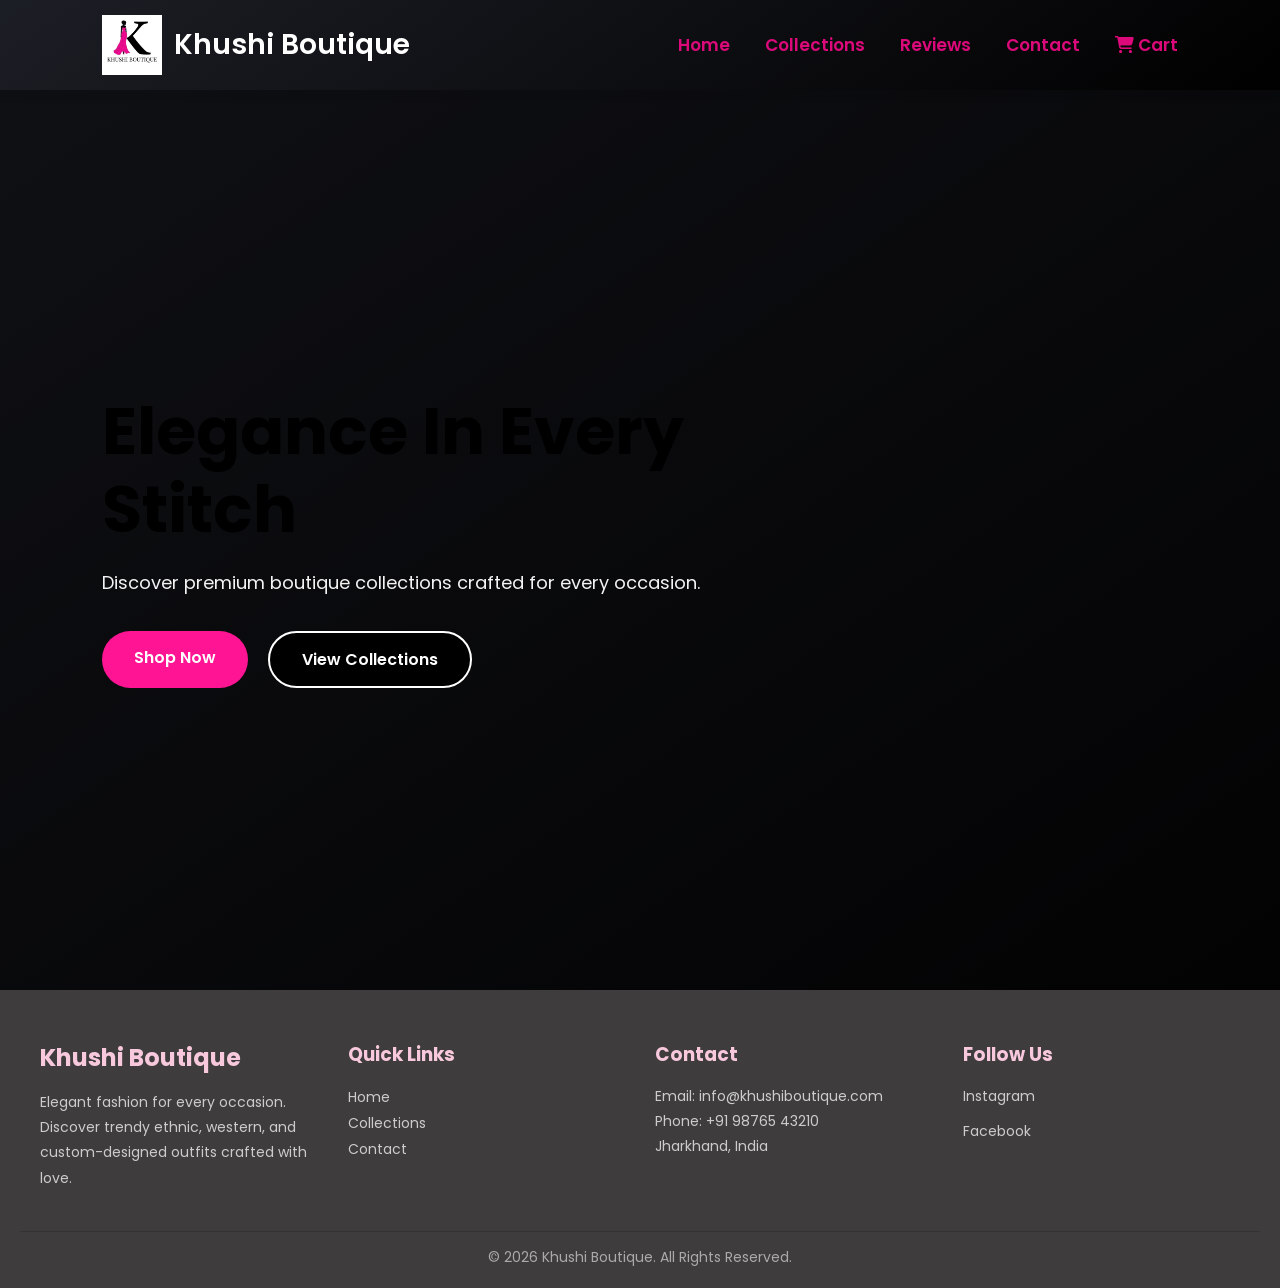
<file: index.html>
<!DOCTYPE html>
<html lang="en">
<head>
    <meta charset="UTF-8" />
    <meta name="viewport" content="width=device-width, initial-scale=1.0"/>
    <title>Khushi Boutique</title>
    <link rel="stylesheet" href="style.css">
    <link rel="stylesheet"
    href="https://cdnjs.cloudflare.com/ajax/libs/font-awesome/6.5.1/css/all.min.css"/>
</head>
<body>
    <header class="navbar">
        <div class="logo-section">
            <img src="images/k-logo.jpeg" alt="Khushi Boutique Logo">
            <h2>Khushi Boutique</h2>
        </div>
        <nav>
            <ul class="nav-links">
                <li><a href="index.html#">Home</a></li>
                <li><a href="collection.html">Collections</a></li>
                <li><a href="review.html">Reviews</a></li>
                <li><a href="contact.html">Contact</a></li>
                <li>
                    <a href="cart.html">
                        <i class="fa-solid fa-cart-shopping"></i> Cart
                    </a>
                </li>
            </ul>
        </nav>
    </header>
    <section class="hero">
        <div class="overlay"></div>
        <div class="hero-content">
            <h1>Elegance In Every Stitch</h1>
            <p>
                Discover premium boutique collections crafted for every occasion.
            </p>
            <div class="hero-buttons">
                <a href="cart.html" class="btn pink-btn">Shop Now</a>
                <a href="collection.html" class="btn black-btn">View Collections</a>
            </div>
        </div>
    </section>
    <footer class="footer">
  <div class="footer-container">
    <div class="footer-section">
      <h2>Khushi Boutique</h2>
      <p>
        Elegant fashion for every occasion. Discover trendy ethnic,
        western, and custom-designed outfits crafted with love.
      </p>
    </div>
    <div class="footer-section">
      <h3>Quick Links</h3>
      <ul>
        <li><a href="home.html">Home</a></li>
        <li><a href="collections.html">Collections</a></li>
        <li><a href="contact.html">Contact</a></li>
      </ul>
    </div>
    <div class="footer-section">
      <h3>Contact</h3>
      <p>Email: info@khushiboutique.com</p>
      <p>Phone: +91 98765 43210</p>
      <p>Jharkhand, India</p>
    </div>
    <div class="footer-section">
      <h3>Follow Us</h3>
      <div class="social-icons">
        <a href="#">Instagram</a>
        <a href="#">Facebook</a>
      </div>
    </div>

  </div>

  <div class="footer-bottom">
    <p>© 2026 Khushi Boutique. All Rights Reserved.</p>
  </div>
</footer>
</body>
</html>
</file>
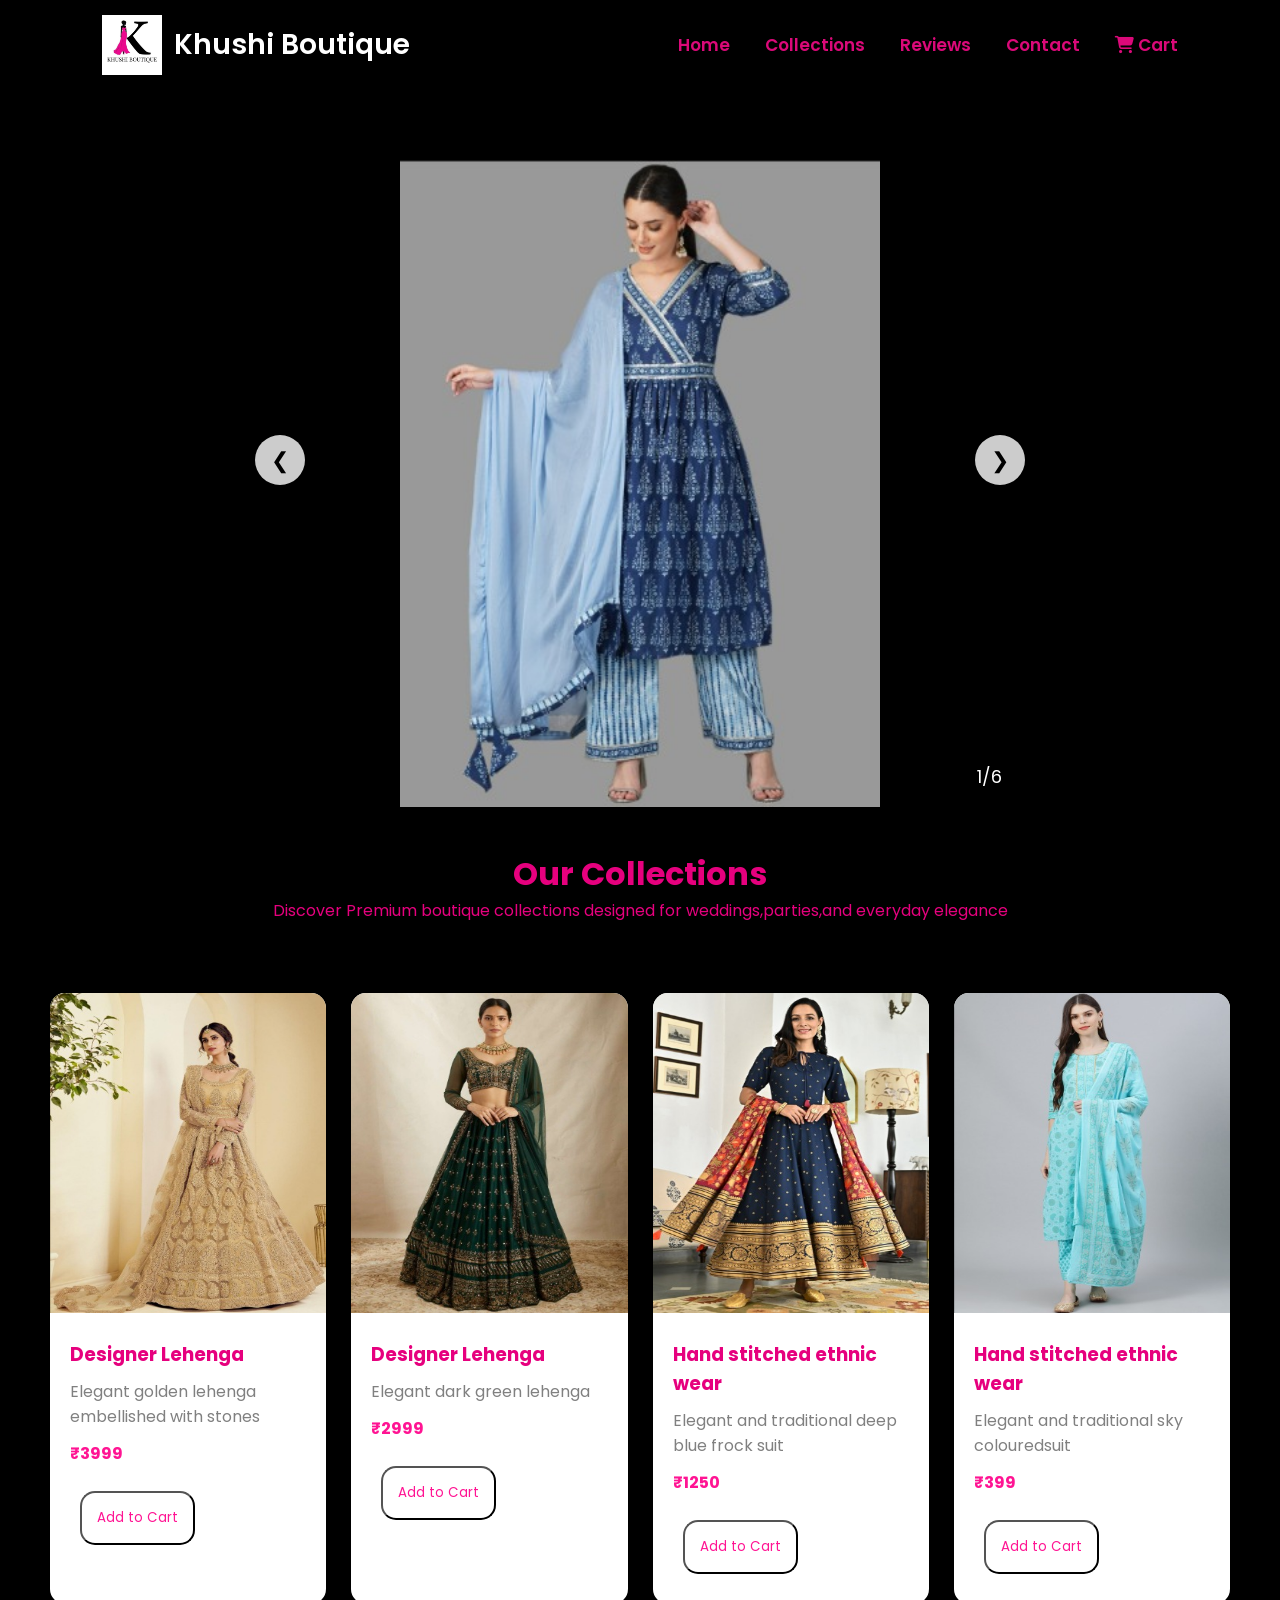
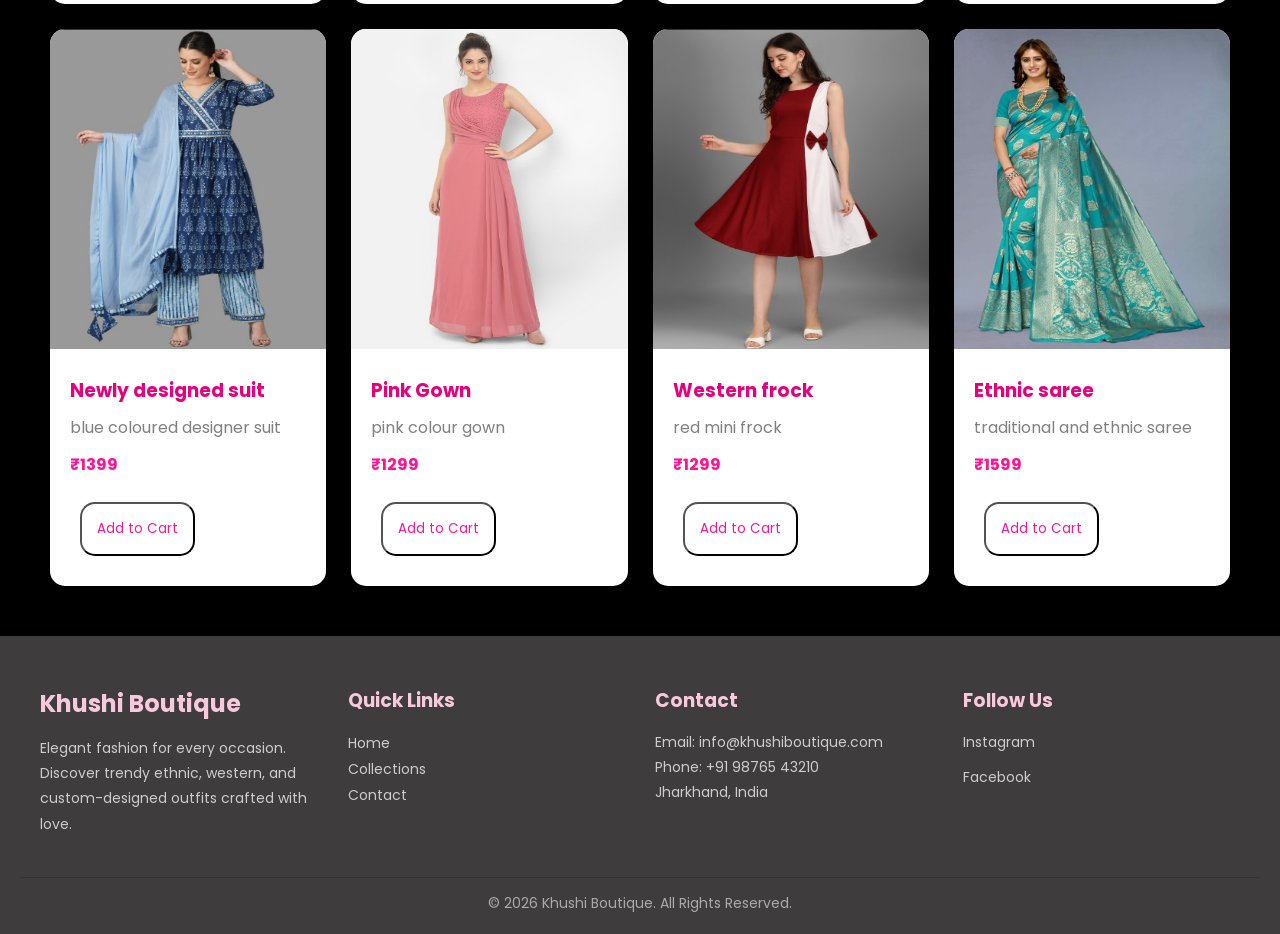
<file: collection.html>
<!DOCTYPE html>
<html lang="en">
<head>
    <meta charset="UTF-8">
    <meta name="viewport" content="width=device-width, initial-scale=1.0">
    <title>collections</title>
    <link rel="stylesheet"
    href="https://cdnjs.cloudflare.com/ajax/libs/font-awesome/6.5.1/css/all.min.css"/>
</head>
<body>
    <header class="navbar">
        <div class="logo-section">
            <img src="images/k-logo.jpeg" alt="Khushi Boutique Logo">
            <h2>Khushi Boutique</h2>
        </div>
        <nav>
            <ul class="nav-links">
                <li><a href="index.html">Home</a></li>
                <li><a href="collection.html">Collections</a></li>
                <li><a href="review.html">Reviews</a></li>
                <li><a href="contact.html">Contact</a></li>
                <li>
                    <a href="cart.html">
                        <i class="fa-solid fa-cart-shopping"></i> Cart
                    </a>
                </li>
            </ul>
        </nav>
    </header>
    <section class="collection-slider">
    <div class="slider">
        <div class="slide active">
            <img src="images/b-saree.jpeg">
        </div>
        <div class="slide">
            <img src="images/g-saree.jpeg">
        </div>
        <div class="slide">
            <img src="images/s-saree.jpeg">
        </div>
        <div class="slide">
            <img src="images/s2-saree.jpeg">
        </div>
        <div class="slide">
            <img src="images/s-suit.jpeg">
        </div>
        <div class="slide">
            <img src="images/g-lehenga.jpeg">
        </div>
        <div class="slide-number">
            <span id="current">1</span>/6
        </div>
        <button class="prev" onclick="prevSlide()">❮</button>
        <button class="next" onclick="nextSlide()">❯</button>
    </div>
</section>
<script>
    let slides = document.querySelectorAll(".slide");
let currentSlide = 0;
let currentNumber = document.getElementById("current");
function showSlide(index){
    slides.forEach((slide)=>{
        slide.classList.remove("active");
    });
    slides[index].classList.add("active");
    currentNumber.innerText = index + 1;
}
function nextSlide(){
    currentSlide++;
    if(currentSlide >= slides.length){
        currentSlide = 0;
    }
    showSlide(currentSlide);
}
function prevSlide(){
    currentSlide--;
    if(currentSlide < 0){
        currentSlide = slides.length - 1;
    }
    showSlide(currentSlide);
}
</script>
<div class="collections-text">
    <h1>Our Collections</h1>
    <p>Discover Premium boutique collections designed for weddings,parties,and everyday elegance</p>
</div>
<div class="product-container">
      <div class="product-card">
        <img src="images/gol-lehenga.jpeg">
        <div class="product-content">
            <h3>Designer Lehenga</h3>
            <p>Elegant golden lehenga embellished with stones</p>
            <h4> &#8377;3999</h4>
            <button class="cart-button">Add to Cart</button>
        </div>  
    </div>
    <div class="product-card">
        <img src="images/g-lehenga.jpeg">
        <div class="product-content">
            <h3>Designer Lehenga</h3>
            <p>Elegant dark green lehenga</p>
            <h4> &#8377;2999</h4>
            <button class="cart-button">Add to Cart</button>
        </div>
    </div>
    <div class="product-card">
        <img src="images/blue-dress.jpeg">
        <div class="product-content">
            <h3>Hand stitched ethnic wear</h3>
            <p>Elegant and traditional deep blue frock suit</p>
            <h4> &#8377;1250</h4>
            <button class="cart-button">Add to Cart</button>
        </div>
    </div>
    <div class="product-card">
        <img src="images/s-suit.jpeg">
        <div class="product-content">
            <h3>Hand stitched ethnic wear</h3>
            <p>Elegant and traditional sky colouredsuit</p>
            <h4> &#8377;399</h4>
            <button class="cart-button">Add to Cart</button>
        </div>
    </div>
    <div class="product-card">
        <img src="images/b-saree.jpeg">
        <div class="product-content">
            <h3>Newly designed suit</h3>
            <p>blue coloured designer suit</p>
            <h4> &#8377;1399</h4>
            <button class="cart-button">Add to Cart</button>
        </div>
    </div>
    <div class="product-card">
        <img src="images/p-gown.jpeg">
        <div class="product-content">
            <h3>Pink Gown</h3>
            <p>pink colour gown</p>
            <h4> &#8377;1299</h4>
            <button class="cart-button">Add to Cart</button>
        </div>
    </div>
     <div class="product-card">
        <img src="images/red-f.jpeg">
        <div class="product-content">
            <h3>Western frock</h3>
            <p>red mini frock</p>
            <h4> &#8377;1299</h4>
            <button class="cart-button">Add to Cart</button>
        </div>
    </div>
    <div class="product-card">
        <img src="images/s-saree.jpeg">
        <div class="product-content">
            <h3>Ethnic saree</h3>
            <p>traditional and ethnic saree</p>
            <h4> &#8377;1599</h4>
            <button class="cart-button">Add to Cart</button>
        </div>
    </div>
</div>
<footer class="footer">
  <div class="footer-container">
    <div class="footer-section">
      <h2>Khushi Boutique</h2>
      <p>
        Elegant fashion for every occasion. Discover trendy ethnic,
        western, and custom-designed outfits crafted with love.
      </p>
    </div>
    <div class="footer-section">
      <h3>Quick Links</h3>
      <ul>
        <li><a href="home.html">Home</a></li>
        <li><a href="collections.html">Collections</a></li>
        <li><a href="contact.html">Contact</a></li>
      </ul>
    </div>
    <div class="footer-section">
      <h3>Contact</h3>
      <p>Email: info@khushiboutique.com</p>
      <p>Phone: +91 98765 43210</p>
      <p>Jharkhand, India</p>
    </div>
    <div class="footer-section">
      <h3>Follow Us</h3>
      <div class="social-icons">
        <a href="#">Instagram</a>
        <a href="#">Facebook</a>
      </div>
    </div>

  </div>

  <div class="footer-bottom">
    <p>© 2026 Khushi Boutique. All Rights Reserved.</p>
  </div>
</footer>
</body>
</html>
<style>
    @import url('https://fonts.googleapis.com/css2?family=Poppins:wght@300;400;500;600;700&display=swap');
*{
    margin: 0;
    padding: 0;
    box-sizing: border-box;
    font-family: "Poppins", sans-serif;
}
body{
    background: black;
    color:#e6007e;
}
.navbar{
    width: 100%;
    height: 90px;
    color:#db0979;
    display: flex;
    justify-content: space-between;
    align-items: center;
    padding: 0 8%;
    box-shadow: 0 2px 10px rgba(0,0,0,0.08);
    position:fixed;
    top: 0;
    left: 0;
    z-index: 1000;
    background: black;
}
.logo-section{
    display: flex;
    align-items: center;
    gap: 12px;
}
.logo-section img{
    width: 60px;
    height: 60px;
    object-fit: contain;
}
.logo-section h2{
    color:white;
    font-size: 28px;
    font-weight: 600;
}
.nav-links{
    display: flex;
    align-items: center;
    gap: 35px;
    list-style: none;
}
.nav-links a{
    text-decoration: none;
    color:inherit;
    font-size: 17px;
    font-weight: 600;
    transition: 0.3s;
}

.nav-links a:hover{
    color: #ff1493;
}
.collection-slider{
    width: 100%;
    display: flex;
    justify-content: center;
    padding-bottom: 0px;
    margin-bottom: 0px;
    margin-top: 100px;
}

.slider{
    width: 80%;
    max-width:800px;
    height:80vh;
    position: relative;
    overflow: hidden;
    border-radius: 20px;
     padding-bottom: 0px;
     margin-bottom: 0px;
}
.slide{
    width: 100%;
    height: 100%;
    position: absolute;
    opacity: 0;
    transition: 0.5s;
    padding-bottom:0px;
     margin-bottom: 0px;
}
.slide.active{
    opacity: 1;
}
.slide img{
    width: 60%;
    height: auto;
    display: block;
    margin:60px auto 0;
}
.slide-number{
    position: absolute;
    bottom:20px;
    right:20px;
    background: rgba(0,0,0,0.6);
    color: white;
    padding: 10px 18px;
    border-radius: 30px;
    font-size: 18px;
   z-index: 10;
}
.prev,
.next{
    position: absolute;
    top: 50%;
    transform: translateY(-50%);
    border: none;
    width: 50px;
    height: 50px;
    border-radius: 50%;
    cursor: pointer;
    font-size: 22px;
    background: rgba(255,255,255,0.8);
    z-index: 10;
}
.prev{
    left:15px;
}
.next{
    right: 15px;
}
.collections-text{
    text-align: center;
    margin-top: 30px;
    margin-bottom: 20px;
}
.product-container{
    display: grid;
    grid-template-columns: repeat(auto-fit,minmax(250px,1fr));
    gap:25px;
    padding: 50px;
    font-family:'Franklin Gothic Medium', 'Arial Narrow', Arial, sans-serif;
}
.product-card{
    background: white;
    border-radius: 15px;
    overflow: hidden;
    box-shadow: 0 5px 15px rgba(0,0,0,0.1);
    transition: 0.3s;
}
.product-card:hover{
    transform: translateY(-10px);
}
.product-card img{
    width:100%;
    height:320px;
}
.product-content{
   padding: 20px;
}
.product-content h3{
    margin-bottom: 10px;
}
.product-content h4{
    color:#ff1493;
    margin-bottom: 15px;
}
.product-content p{
    color:grey;
    margin-bottom: 12px;
}
.cart-button{
    padding:15px;
    border-radius: 15px;
    margin:10px;
    background-color:white;
    color:#ff1493;
}
.footer {
  background:#3e3c3c;
  color: #fff;
  padding: 50px 20px 20px;
  font-family: Arial, sans-serif;
}

.footer-container {
  display: grid;
  grid-template-columns: repeat(auto-fit, minmax(220px, 1fr));
  gap: 30px;
  max-width: 1200px;
  margin: auto;
}

.footer-section h2,
.footer-section h3 {
  margin-bottom: 15px;
  color: #f8c8dc;
}

.footer-section p,
.footer-section a {
  color: #ccc;
  font-size: 14px;
  line-height: 1.8;
  text-decoration: none;
}

.footer-section a:hover {
  color: #f8c8dc;
}

.footer-section ul {
  list-style: none;
  padding: 0;
}

.social-icons {
  display: flex;
  flex-direction: column;
  gap: 10px;
}

.footer-bottom {
  text-align: center;
  border-top: 1px solid #333;
  margin-top: 40px;
  padding-top: 15px;
  font-size: 14px;
  color: #aaa;
}
@media(max-width: 1024px){
    .navbar{
        padding: 0 5%;
    }
    .nav-links{
        gap: 20px;
    }
    .slider{
        width: 90%;
        height: 70vh;
    }
    .slide img{
        width: 65%;
        height: 65%;
        margin-left: 17%;
        padding-left: 0;
    }
    .prev{
        left: 60px;
    }
    .next{
        right: 60px;
    }
    .slide-number{
        right: 40%;
        top: 78%;
    }
}
@media(max-width: 768px){
    .navbar{
        flex-direction: column;
        height: auto;
        padding: 15px;
        background: black;
        gap: 20px;
    }
    .collection-slider{
        margin-top:140px;
    }
    .nav-links{
        flex-wrap: wrap;
        justify-content: center;
        gap: 18px;
    }
    .logo-section h2{
        font-size: 24px;
    }
    .slider{
        width: 95%;
        height: 60vh;
    }
    .slide img{
        width: 90%;
        height: 80%;
        margin-left: 10%;
        margin-top: 40px;
    }
    .prev,
    .next{
        width: 40px;
        height: 40px;
        font-size: 18px;
    }
    .prev{
        left: 20px;
    }
    .next{
        right: 20px;
    }
    .slide-number{
        top: 82%;
        right: 38%;
        font-size: 16px;
    }
    .collections-text h1{
        font-size: 36px;
    }
    .collections-text p{
        font-size: 15px;
        padding: 0 20px;
    }
    .product-container{
        grid-template-columns: repeat(auto-fit,minmax(220px,1fr));
        padding: 30px;
    }
    .product-card img{
        height: 280px;
    }
}
@media(max-width: 480px){

    .navbar{
        padding: 15px;
    }

    .logo-section{
        flex-direction: column;
        gap: 5px;
    }

    .logo-section img{
        width: 50px;
        height: 50px;
    }

    .logo-section h2{
        font-size: 20px;
        text-align: center;
    }

    .nav-links{
        gap: 12px;
    }

    .nav-links a{
        font-size: 14px;
    }

    .slider{
        height: 50vh;
    }

    .slide img{
        width: 90%;
        height: 75%;
        margin-left: 5%;
        margin-top: 55px;
    }

    .prev,
    .next{
        width: 38px;
        height: 38px;
        font-size: 16px;
    }

    .prev{
        left: 10px;
    }

    .next{
        right: 10px;
    }

    .slide-number{
        top: 80%;
        right: 34%;
        padding: 8px 14px;
        font-size: 14px;
    }

    .collections-text h1{
        font-size: 28px;
    }

    .collections-text p{
        font-size: 14px;
        line-height: 1.6;
    }

    .product-container{
        grid-template-columns: 1fr;
        padding: 20px;
    }

    .product-card img{
        height: 260px;
    }

    .cart-button{
        width: 100%;
        margin: 0;
    }

}
</style>
</file>
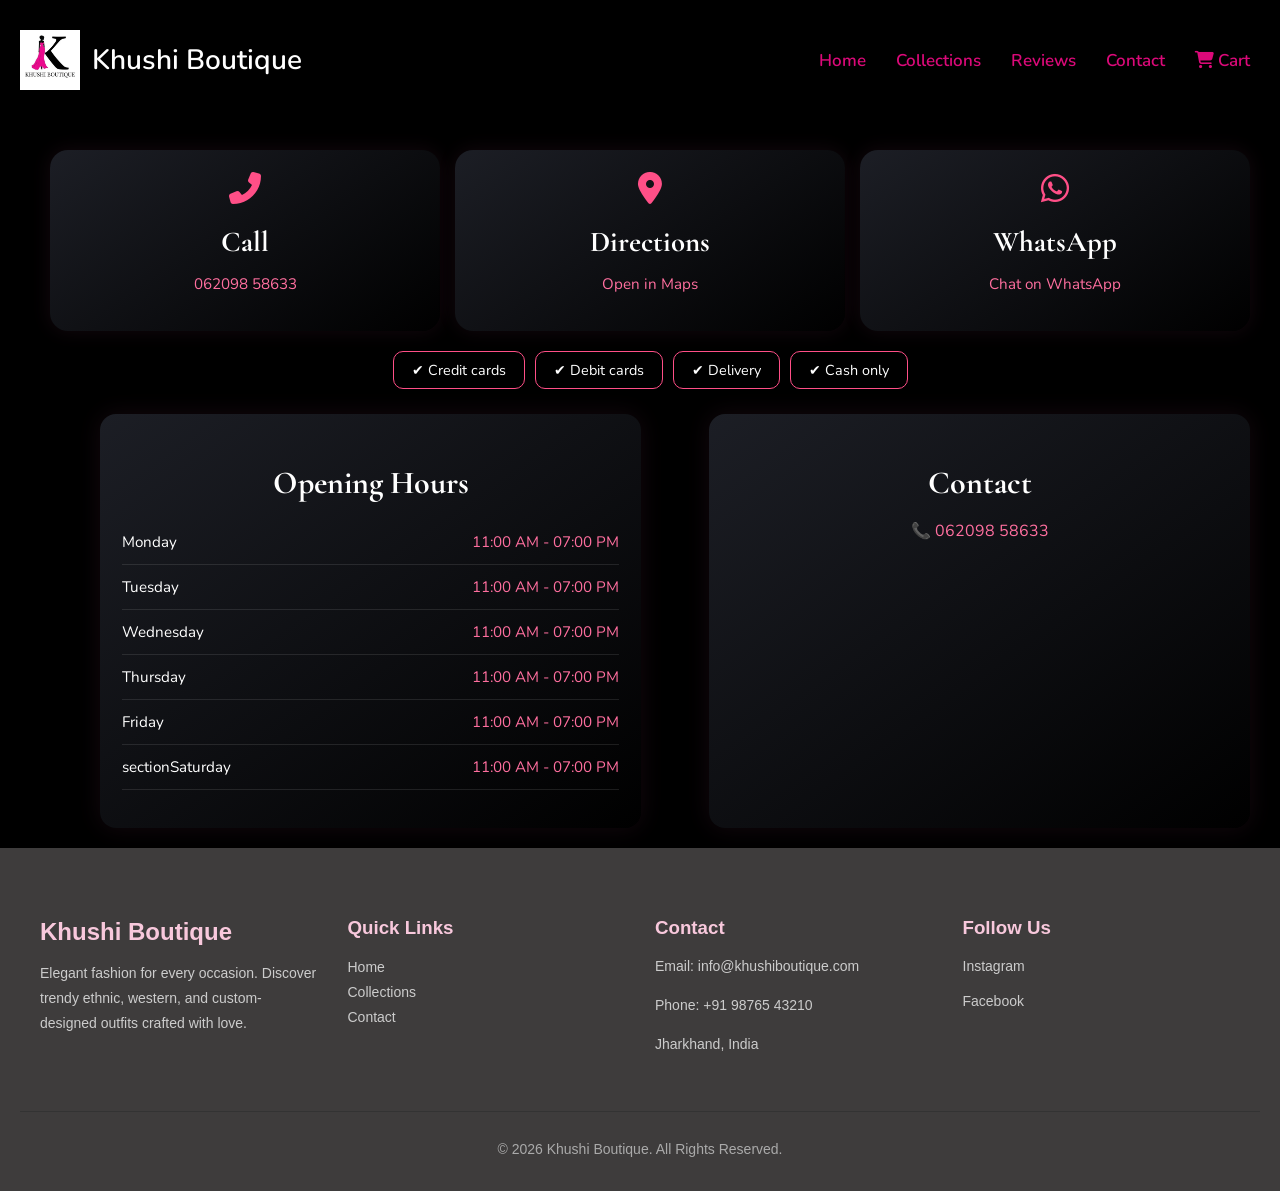
<file: contact.html>
<!DOCTYPE html>
<html lang="en">
<head>
    <meta charset="UTF-8">
    <meta name="viewport" content="width=device-width, initial-scale=1.0">
    <title>collections</title>
</head>
<body>
    <header class="navbar">
        <div class="logo-section">
            <img src="images/k-logo.jpeg" alt="Khushi Boutique Logo">
            <h2>Khushi Boutique</h2>
        </div>
        <nav>
            <ul class="nav-links">
                <li><a href="index.html">Home</a></li>
                <li><a href="collection.html">Collections</a></li>
                <li><a href="review.html">Reviews</a></li>
                <li><a href="contact.html">Contact</a></li>
                <li>
                    <a href="cart.html">
                        <i class="fa-solid fa-cart-shopping"></i> Cart
                    </a>
                </li>
            </ul>
        </nav>
    </header>
<section class ="contact-page">
  <div class="top-contact">
    <a href="tel:+916209858633" class="contact-card">
      <i class="fas fa-phone-alt"></i>
      <h3>Call</h3>
      <p>062098 58633</p>
    </a>

    <a href="https://www.google.com/maps/search/Khushi+Boutique+Jamshedpur" class="contact-card" >
     <i class="fas fa-map-marker-alt"></i>
      <h3>Directions</h3>
      <p>Open in Maps</p>
    </a>

    <a href="https://wa.me/916209858633" target="_blank" class="contact-card">
      <i class="fab fa-whatsapp"></i>
      <h3>WhatsApp</h3>
      <p>Chat on WhatsApp</p>
    </a>
  </div>

  <div class="service-tags">
    <span>✔ Credit cards</span>
    <span>✔ Debit cards</span>
    <span>✔ Delivery</span>
    <span>✔ Cash only</span>
  </div>

<div class="bottom-contact">
    
  
    <div class="hours-box">
      <h2>Opening Hours</h2>
      <ul>
        <li><span>Monday</span><span>11:00 AM - 07:00 PM</span></li>
        <li><span>Tuesday</span><span>11:00 AM - 07:00 PM</span></li>
        <li><span>Wednesday</span><span>11:00 AM - 07:00 PM</span></li>
        <li><span>Thursday</span><span>11:00 AM - 07:00 PM</span></li>
        <li><span>Friday</span><span>11:00 AM - 07:00 PM</span></li>
        <li><span>sectionSaturday</span><span>11:00 AM - 07:00 PM</span></li>
      </ul>
    </div>

   
    <div class="map-box">
      <h2>Contact</h2>
      <p>📞 062098 58633</p>
      <iframe 
        src="https://www.google.com/maps?q=Khushi+Boutique+Jamshedpur&output=embed"
         allowfullscreen="" 
        loading="lazy">
      </iframe>
    </div>

  </div>
</section>
<footer class="footer">
  <div class="footer-container">
    <div class="footer-section">
      <h2>Khushi Boutique</h2>
      <p>
        Elegant fashion for every occasion. Discover trendy ethnic,
        western, and custom-designed outfits crafted with love.
      </p>
    </div>
    <div class="footer-section">
      <h3>Quick Links</h3>
      <ul>
        <li><a href="home.html">Home</a></li>
        <li><a href="collections.html">Collections</a></li>
        <li><a href="contact.html">Contact</a></li>
      </ul>
    </div>
    <div class="footer-section">
      <h3>Contact</h3>
      <p>Email: info@khushiboutique.com</p>
      <p>Phone: +91 98765 43210</p>
      <p>Jharkhand, India</p>
    </div>
    <div class="footer-section">
      <h3>Follow Us</h3>
      <div class="social-icons">
        <a href="#">Instagram</a>
        <a href="#">Facebook</a>
      </div>
    </div>

  </div>

  <div class="footer-bottom">
    <p>© 2026 Khushi Boutique. All Rights Reserved.</p>
  </div>
</footer>
</body>

<style>
@import url('https://fonts.googleapis.com/css2?family=Cormorant+Garamond:wght@500;600&family=Nunito:wght@300;400;600&display=swap');
@import url('https://cdnjs.cloudflare.com/ajax/libs/font-awesome/6.5.1/css/all.min.css');

body {
  margin: 0;
  background: black;
  font-family: 'Nunito', sans-serif;
  color: white;
}
.navbar{
    width: 100%;
    height: 90px;
    color:#db0979;
    display: flex;
    justify-content: space-between;
    align-items: center;
    flex-wrap: wrap;
    padding: 15px 20px ;
    box-shadow: 0 2px 10px rgba(0,0,0,0.08);
    position:fixed;
    top: 0;
    left: 0;
    z-index: 1000;
    background: black;
}
.logo-section{
    display: flex;
    align-items: center;
    gap: 12px;
}
.logo-section img{
    width: 60px;
    height: 60px;
    object-fit: contain;
}
.logo-section h2{
    color:white;
    font-size: 28px;
    font-weight: 600;
}
.nav-links{
    display: flex;
    align-items: center;
    gap: 30px;
    flex-wrap: wrap;
    justify-content: flex-start;
    list-style: none;
    margin-right: 50px;
   
}
.nav-links a{
    text-decoration: none;
    color:inherit;
    font-size: 17px;
    font-weight: 600;
    transition: 0.3s;
}

.nav-links a:hover{
    color: #ff1493;
}

.contact-page {
  padding: 20px;
  max-width: 1200px;
  margin-top: 100px;
  margin-left: 30px;

}


.top-contact {
  display: flex;
  gap: 15px;
  width: 100%;
  margin-bottom: 20px;
  margin-top: 30px;
}

.contact-card {
  flex: 1;
  background: linear-gradient(145deg, #1c1e25, black);
  padding: 22px 15px;
  text-align: center;
  border-radius: 18px;
  text-decoration: none;
  color: white;
  box-shadow: 0 0 20px rgba(255, 105, 180, 0.08);
}

.contact-card i {
  font-size: 32px;
  color: #ff4f87;
  margin-bottom: 10px;
}

.contact-card h3 {
  font-family: 'Cormorant Garamond', serif;
  font-size: 1.8rem;
  margin: 10px ;
}

.contact-card p {
  color: #ff6f9f;
  font-size: 0.95rem;
}

.service-tags {
  display: flex;
  justify-content: center;
  flex-wrap: wrap;
  gap: 10px;
  margin-bottom: 25px;
}

.service-tags span {
  padding: 8px 18px;
  border: 1px solid #ff4f87;
  border-radius: 10px;
  color: white;
  font-size: 0.9rem;
}

.bottom-contact {
  display: flex;
  gap: 18px;
  flex-wrap:wrap;
}

.hours-box,
.map-box {
  flex: 1;
  min-width: 320px;
  background: linear-gradient(145deg,  #1c1e25, black);
  border-radius: 16px;
  padding: 22px;
  box-shadow: 0 0 25px rgba(255, 105, 180, 0.08);
  margin-left: 50px;
}

.hours-box h2,
.map-box h2 {
  text-align: center;
  font-family: 'Cormorant Garamond', serif;
  font-size: 2rem;
  margin-bottom: 18px;
}

.hours-box ul {
  list-style: none;
  padding: 0;
}

.hours-box li {
  display: flex;
  justify-content: space-between;
  padding: 12px 0;
  border-bottom: 1px solid rgba(255,255,255,0.1);
  font-size: 0.95rem;
}

.hours-box li span:last-child {
  color: #ff6f9f;
}

.map-box p {
  text-align: center;
  color: #ff6f9f;
  font-size: 1rem;
  margin-bottom: 12px;
}

.map-box iframe {
  width: 100%;
  height: 220px;
  border: none;
  border-radius: 12px;
}
.footer {
  background:#3e3c3c;
  color: #fff;
  padding: 50px 20px 20px;
  font-family: Arial, sans-serif;
}

.footer-container {
  display: grid;
  grid-template-columns: repeat(auto-fit, minmax(220px, 1fr));
  gap: 30px;
  max-width: 1200px;
  margin: auto;
}

.footer-section h2,
.footer-section h3 {
  margin-bottom: 15px;
  color: #f8c8dc;
}

.footer-section p,
.footer-section a {
  color: #ccc;
  font-size: 14px;
  line-height: 1.8;
  text-decoration: none;
}

.footer-section a:hover {
  color: #f8c8dc;
}

.footer-section ul {
  list-style: none;
  padding: 0;
}

.social-icons {
  display: flex;
  flex-direction: column;
  gap: 10px;
}

.footer-bottom {
  text-align: center;
  border-top: 1px solid #333;
  margin-top: 40px;
  padding-top: 15px;
  font-size: 14px;
  color: #aaa;
}

@media (max-width: 900px) {
    .navbar{
        flex-direction: column;
        height: auto;
        gap: 20px;
    }
    .nav-links{
        gap: 18px;
        flex-wrap: wrap;
        justify-content: center;
    }
  .top-contact {
    flex-direction: column;
    margin-top: 70px;
  }

  .bottom-contact {
    flex-direction: column;
  }
}
</style>
</file>
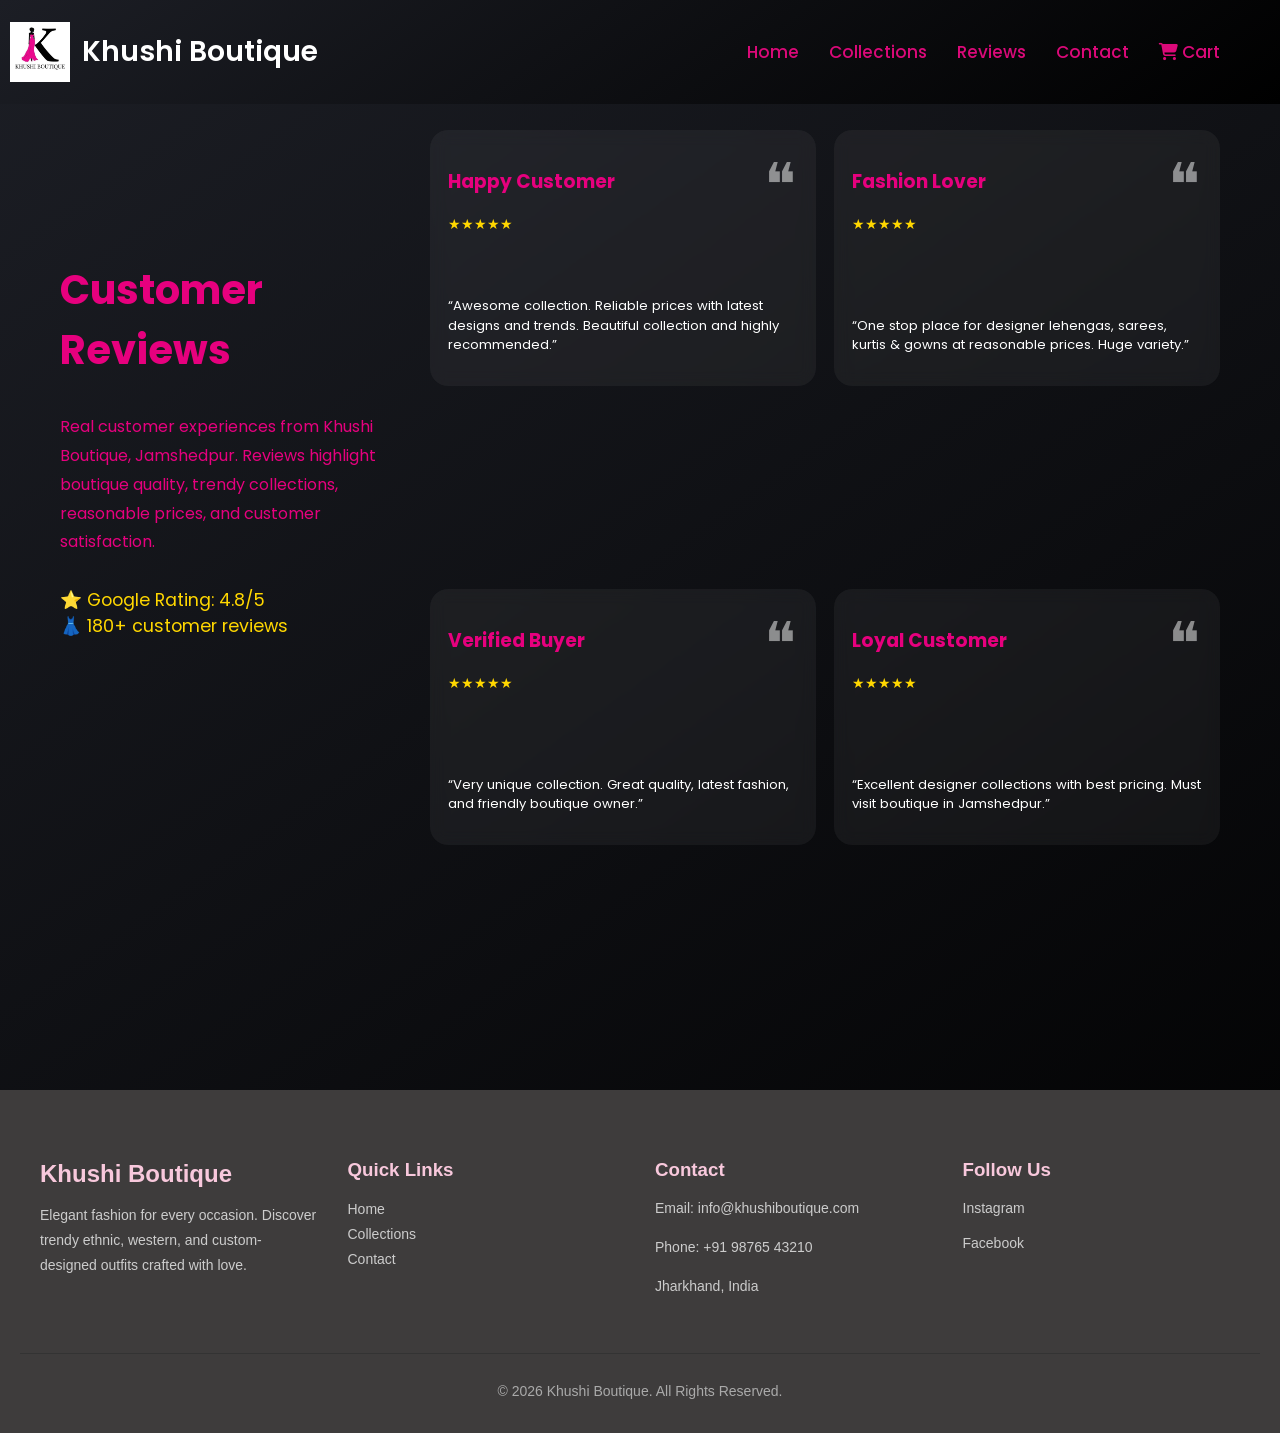
<file: review.html>
<meta name="viewport" content="width=device-width, initial-scale=1.0">
 <body>
    <header class="navbar">
        <div class="logo-section">
            <img src="images/k-logo.jpeg" alt="Khushi Boutique Logo">
            <h2>Khushi Boutique</h2>
            <link rel="stylesheet"
    href="https://cdnjs.cloudflare.com/ajax/libs/font-awesome/6.5.1/css/all.min.css"/>
        </div>
        <nav>
            <ul class="nav-links">
                <li><a href="index.html">Home</a></li>
                <li><a href="collection.html">Collections</a></li>
                <li><a href="review.html">Reviews</a></li>
                <li><a href="contact.html">Contact</a></li>
                <li>
                    <a href="cart.html">
                        <i class="fa-solid fa-cart-shopping"></i> Cart
                    </a>
                </li>
            </ul>
        </nav>
    </header>
<section class="testimonial-section">
  <div class="testimonial-left">
    <h2>Customer Reviews</h2>
    <p>
      Real customer experiences from Khushi Boutique, Jamshedpur.
      Reviews highlight boutique quality, trendy collections,
      reasonable prices, and customer satisfaction.
    </p>

    <div class="review-note">
      ⭐ Google Rating: 4.8/5 <br>
      👗 180+ customer reviews
    </div>
  </div>

  <div class="testimonial-grid">

    <div class="testimonial-card ">
      <span class="quote">❝</span>
      <div class="profile">
        <div>
          <h3>Happy Customer</h3>
          <div class="stars">★★★★★</div>
        </div>
      </div>
      <p>
        “Awesome collection. Reliable prices with latest designs and trends.
        Beautiful collection and highly recommended.”
      </p>
    </div>

    <div class="testimonial-card">
      <span class="quote">❝</span>
      <div class="profile">
        <div>
          <h3>Fashion Lover</h3>
          <div class="stars">★★★★★</div>
        </div>
      </div>
      <p>
        “One stop place for designer lehengas, sarees, kurtis & gowns
        at reasonable prices. Huge variety.”
      </p>
    </div>

    <div class="testimonial-card">
      <span class="quote">❝</span>
      <div class="profile">
        <div>
          <h3>Verified Buyer</h3>
          <div class="stars">★★★★★</div>
        </div>
      </div>
      <p>
        “Very unique collection. Great quality, latest fashion,
        and friendly boutique owner.”
      </p>
    </div>

    <div class="testimonial-card">
      <span class="quote">❝</span>
      <div class="profile">
        <div>
          <h3>Loyal Customer</h3>
          <div class="stars">★★★★★</div>
        </div>
      </div>
      <p>
        “Excellent designer collections with best pricing.
        Must visit boutique in Jamshedpur.”
      </p>
    </div>

  </div>
</section>
<footer class="footer">
  <div class="footer-container">
    <div class="footer-section">
      <h2>Khushi Boutique</h2>
      <p>
        Elegant fashion for every occasion. Discover trendy ethnic,
        western, and custom-designed outfits crafted with love.
      </p>
    </div>
    <div class="footer-section">
      <h3>Quick Links</h3>
      <ul>
        <li><a href="home.html">Home</a></li>
        <li><a href="collections.html">Collections</a></li>
        <li><a href="contact.html">Contact</a></li>
      </ul>
    </div>
    <div class="footer-section">
      <h3>Contact</h3>
      <p>Email: info@khushiboutique.com</p>
      <p>Phone: +91 98765 43210</p>
      <p>Jharkhand, India</p>
    </div>
    <div class="footer-section">
      <h3>Follow Us</h3>
      <div class="social-icons">
        <a href="#">Instagram</a>
        <a href="#">Facebook</a>
      </div>
    </div>

  </div>

  <div class="footer-bottom">
    <p>© 2026 Khushi Boutique. All Rights Reserved.</p>
  </div>
</footer>
 </body>

<style>
@import url('https://fonts.googleapis.com/css2?family=Poppins:wght@300;400;500;600&display=swap');

body {
  margin: 0;
  font-family: 'Poppins', sans-serif;
  background: linear-gradient(145deg, #1c1e25, black);
  color:#e6007e;
}
.navbar{
    width: 100%;
    height: auto;
    color:#db0979;
    display: flex;
    justify-content: space-between;
    align-items: center;
    flex-wrap: wrap;
    padding: 8px 10px;
    box-shadow: 2px rgba(0,0,0,0.08);
    position:fixed;
    top: 0;
    box-sizing: border-box;
    left: 0;
    z-index: 1000;
    background:linear-gradient(145deg, #1c1e25, black);
}

.logo-section{
    display: flex;
    align-items: center;
    gap: 12px;
}
.logo-section img{
    width: 60px;
    height: 60px;
    object-fit: contain;
}
.logo-section h2{
    color:white;
    font-size: 28px;
    font-weight: 600;
}
.nav-links{
    display: flex;
    align-items: center;
    gap: 30px;
    flex-wrap: wrap;
    justify-content: flex-start;
    list-style: none;
    margin-right: 50px;
   
}
.nav-links a{
    text-decoration: none;
    color:inherit;
    font-size: 17px;
    font-weight: 500;
    transition: 0.3s; 
}

.nav-links a:hover{
    color: #ff1493;
}

.testimonial-section {
  display: flex;
  padding: 60px;
  gap: 50px;
  min-height: 100vh;
  margin-top: 70px;
}

.testimonial-left {
  flex: 1;
  max-width: 320px;
}

.testimonial-left h2 {
  font-size: 2.5rem;
  margin-top: 130px;
}

.testimonial-left p {
  line-height: 1.8;
  color: #e6007e;
}

.review-note {
  margin-top: 30px;
  font-size: 1.1rem;
  color: #ffd700;
}


.testimonial-grid {
  flex: 2;
  display: grid;
  grid-template-columns: repeat(2, 1fr);
  gap: 18px;
}


.testimonial-card {
  background: rgba(255, 255, 255, 0.05);
  padding: 18px;
  border-radius: 18px;
  position: relative;
  backdrop-filter: blur(8px);
  height: 220px;
  display: flex;
  justify-content: space-between;
  flex-direction: column;
  overflow: hidden;
}

.featured {
  color: #222;
}


.featured p {
  color: #333;
}

.quote {
  position: absolute;
  top: 10px;
  right: 20px;
  font-size: 60px;
  color: rgba(255,255,255,0.5);
}

.featured .quote {
  color: #5c0099;
}

.stars {
  color: gold;
  font-size: 0.9rem;
}

.testimonial-card p {
  font-size: 0.82rem;
  line-height: 1.5;
  color: white;
}

.footer {
  background:#3e3c3c;
  color: #fff;
  padding: 50px 20px 20px;
  font-family: Arial, sans-serif;
}

.footer-container {
  display: grid;
  grid-template-columns: repeat(auto-fit, minmax(220px, 1fr));
  gap: 30px;
  max-width: 1200px;
  margin: auto;
}

.footer-section h2,
.footer-section h3 {
  margin-bottom: 15px;
  color: #f8c8dc;
}

.footer-section p,
.footer-section a {
  color: #ccc;
  font-size: 14px;
  line-height: 1.8;
  text-decoration: none;
}

.footer-section a:hover {
  color: #f8c8dc;
}

.footer-section ul {
  list-style: none;
  padding: 0;
}

.social-icons {
  display: flex;
  flex-direction: column;
  gap: 10px;
}

.footer-bottom {
  text-align: center;
  border-top: 1px solid #333;
  margin-top: 40px;
  padding-top: 15px;
  font-size: 14px;
  color: #aaa;
}
@media (max-width: 900px) {
    .navbar{
        flex-direction: column;
        height: auto;
        gap: 20px;
    }
    .nav-links{
        gap: 18px;
        flex-wrap: wrap;
        justify-content: center;
    }
  .testimonial-section {
    flex-direction: column;
    padding: 40px;
    gap:35px;
  }

  .testimonial-grid {
    grid-template-columns: 1fr;
  }

  .testimonial-left {
    max-width: 100%;
    font-size: 0.95rem;
  }
}
</style>
</file>
<file: style.css>
@import url('https://fonts.googleapis.com/css2?family=Poppins:wght@300;400;500;600;700&display=swap');
*{
    margin: 0;
    padding:0;
    box-sizing: border-box;
    font-family: "Poppins", sans-serif;
}
body{
     background: linear-gradient(145deg, #1c1e25, black);
    color:#e6007e;
}
.navbar{
    width: 100%;
    height: 90px;
    color:#db0979;
    display: flex;
    justify-content: space-between;
    align-items: center;
    padding: 0 8%;
    box-shadow: 0 2px 10px rgba(0,0,0,0.08);
    position: fixed;
    top: 0;
    left: 0;
    z-index: 1000;
     background: linear-gradient(145deg, #1c1e25, black);
}
.logo-section{
    display: flex;
    align-items: center;
    gap: 12px;
}
.logo-section img{
    width: 60px;
    height: 60px;
    object-fit: contain;
}
.logo-section h2{
    color:white;
    font-size: 28px;
    font-weight: 600;
}
.nav-links{
    display: flex;
    align-items: center;
    gap: 35px;
    list-style: none;
}
.nav-links a{
    text-decoration: none;
    color:inherit;
    font-size: 17px;
    font-weight: 600;
    transition: 0.3s;
}

.nav-links a:hover{
    color: #ff1493;
}
.hero{
    width: 100%;
    height: 100vh;
    background:
    linear-gradient(rgba(0,0,0,0.45), rgba(0,0,0,0.45)),
    url("https://images.unsplash.com/photo-1496747611176-843222e1e57c?q=80&w=1600&auto=format&fit=crop");
    background-size: cover;
    background-position: center;
    display: flex;
    align-items: center;
    padding-left: 8%;
    margin-top: 90px;
    position: relative;
}
.hero-content{
    color:black;
    max-width: 600px;
}
.hero-content h1{
    font-size: 65px;
    line-height: 1.2;
    margin-bottom: 20px;
}
.hero-content p{
    font-size: 18px;
    margin-bottom: 35px;
    color: #f3f3f3;
}
.hero-buttons{
    display: flex;
    gap: 20px;
}
.btn{
    padding: 14px 32px;
    border-radius: 40px;
    text-decoration: none;
    font-size: 16px;
    font-weight: 600;
    transition: 0.3s;
}
.pink-btn{
    background: #ff1493;
    color: white;
}
.pink-btn:hover{
    background: #e6007e;
    transform: translateY(-3px);
}
.black-btn{
    background: black;
    color: white;
    border: 2px solid white;
}
.black-btn:hover{
    background: white;
    color: black;
}
.footer {
  background:#3e3c3c;
  color: #fff;
  padding: 50px 20px 20px;
  font-family: Arial, sans-serif;
}

.footer-container {
  display: grid;
  grid-template-columns: repeat(auto-fit, minmax(220px, 1fr));
  gap: 30px;
  max-width: 1200px;
  margin: auto;
}

.footer-section h2,
.footer-section h3 {
  margin-bottom: 15px;
  color: #f8c8dc;
}

.footer-section p,
.footer-section a {
  color: #ccc;
  font-size: 14px;
  line-height: 1.8;
  text-decoration: none;
}

.footer-section a:hover {
  color: #f8c8dc;
}

.footer-section ul {
  list-style: none;
  padding: 0;
}

.social-icons {
  display: flex;
  flex-direction: column;
  gap: 10px;
}

.footer-bottom {
  text-align: center;
  border-top: 1px solid #333;
  margin-top: 40px;
  padding-top: 15px;
  font-size: 14px;
  color: #aaa;
}
@media(max-width: 900px){
    .navbar{
        flex-direction: column;
        height: auto;
        padding: 20px;
        gap: 20px;
    }
    .nav-links{
        gap: 18px;
        flex-wrap: wrap;
        justify-content: center;
    }
    .hero{
        padding: 40px;
        text-align: center;
        justify-content: center;
    }
    .hero-content h1{
        font-size: 42px;
    }
    .hero-buttons{
        justify-content: center;
        flex-wrap: wrap;
    }
}
</file>
